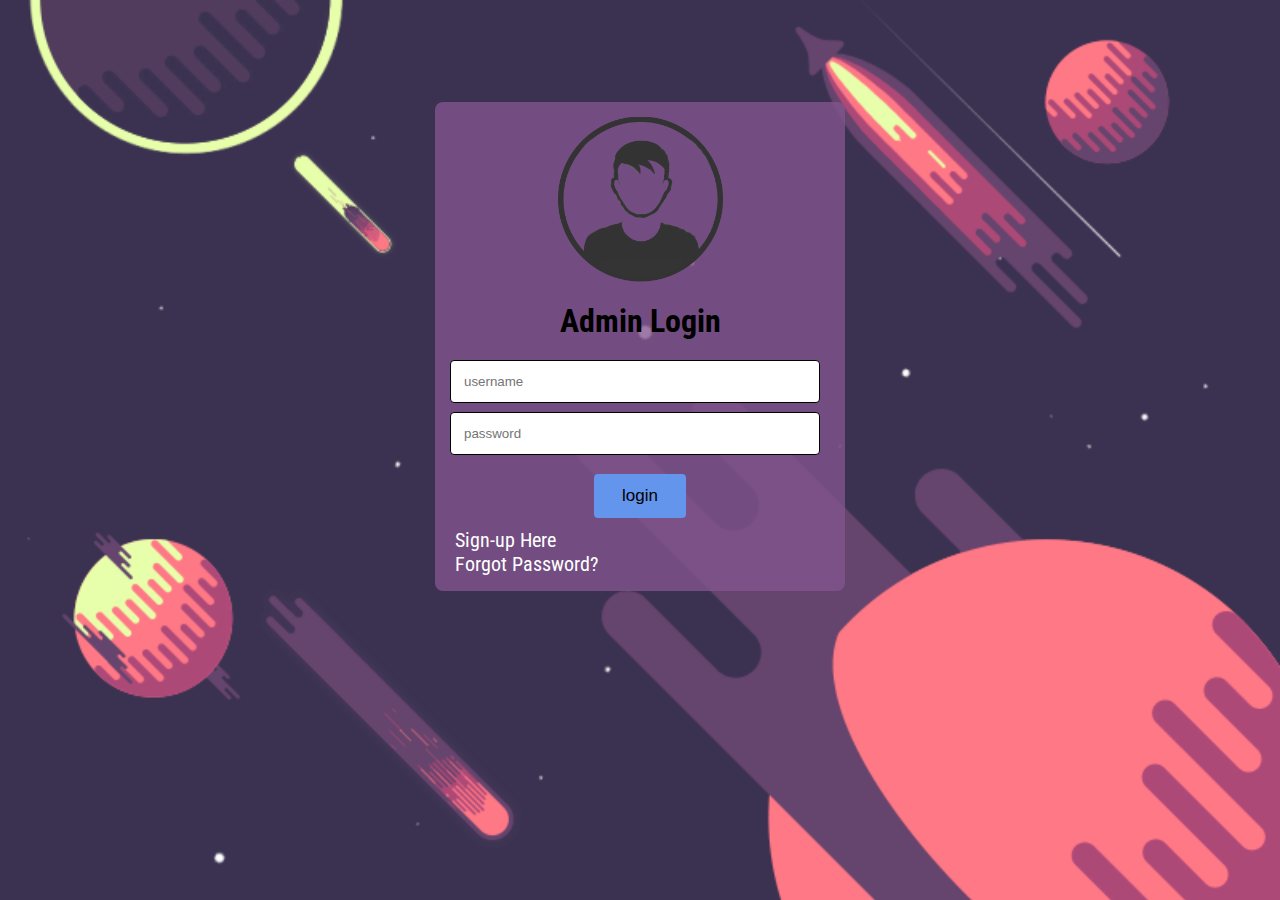
<file: index.html>
<!DOCTYPE html>
<html>
<head>
	<meta charset="utf-8">
	<title>login form</title>
	<!--Theme css file -->
	<link rel="stylesheet" type="text/css" href="css/style.css">
	<!--Google fonts -->
	<link href="https://fonts.googleapis.com/css?family=Roboto+Condensed:300,400,700" rel="stylesheet">
</head>
<body>

	
	<div class="container">
		<div class="login-section">
			<img src="images/log.png">
			<h3>Admin Login</h3>
			<form>
				<input type="text" name="user" placeholder="username" autocomplete="off" class="form-control">

				<input type="password" name="password" placeholder="password" class="form-control">

				<input type="submit" value="login" class="login-btn">
			</form>
			<a target="_blank" href="signup.html">Sign-up Here</a><br>
			<a target="_blank" href="forget-pass.html">Forgot Password?</a>
		</div>

	</div>

</body>
</html>
</file>
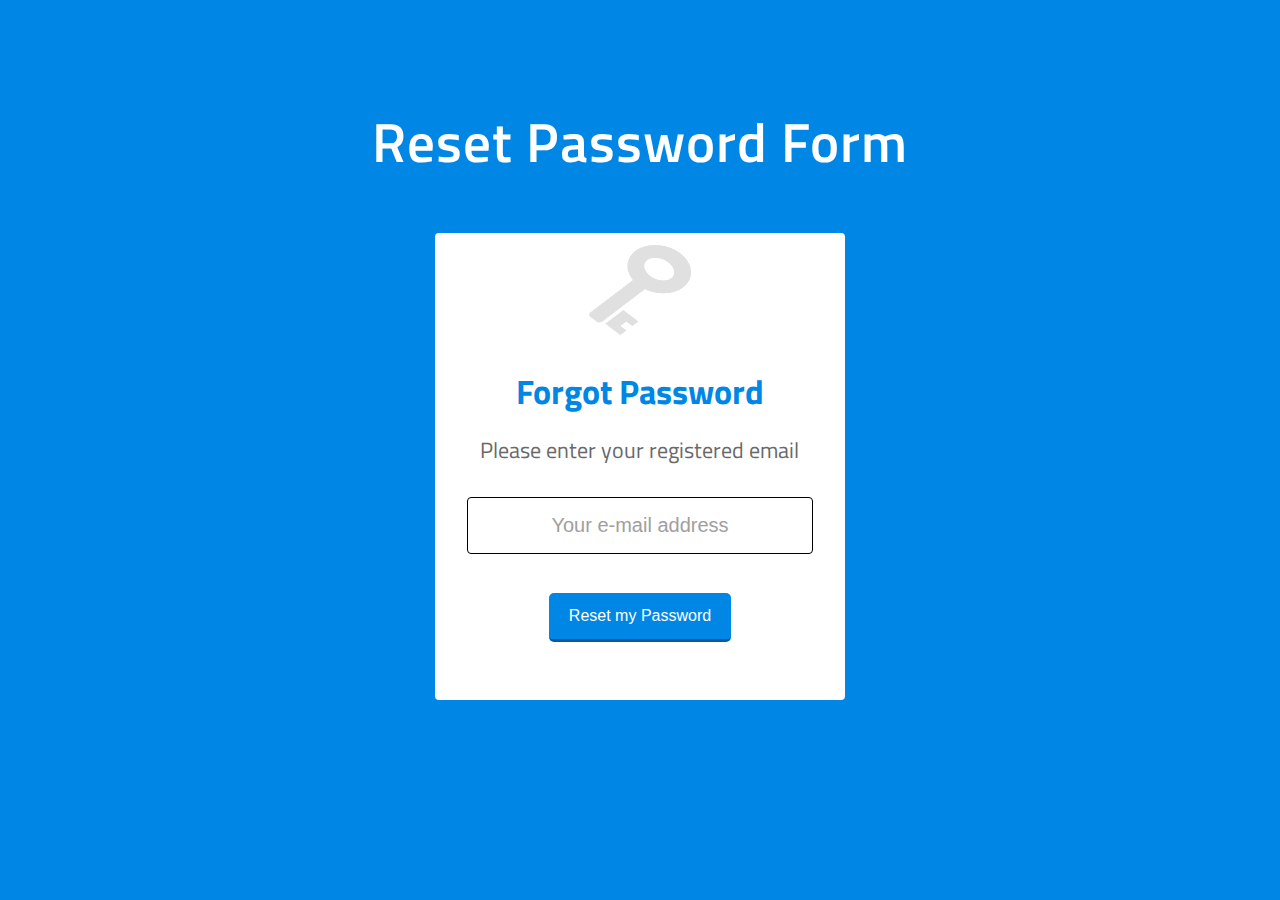
<file: forget-pass.html>
<!DOCTYPE html>
<html>
<head>
	<meta charset="utf-8">
	<title>Forgot-password</title>
	<!-- CSS link here -->
	<link rel="stylesheet" type="text/css" href="css/forget-pass.css">
	<!-- Google fonts here -->
	<link href="https://fonts.googleapis.com/css?family=Titillium+Web:300,400,600,700" rel="stylesheet">
</head>
<body>

	<div class="container">
		<h1>Reset Password Form</h1>

		<div class="form-section">
						
			<img src="images/key.png" class="img-sec">
			
			<!-- midd-text -->
			<div class="midd-text">
				<h3>Forgot Password</h3>
				<p>Please enter your registered email</p>
			</div>

			<!-- form-area -->
			<form>
				<input type="email" name="mail" autocomplete="off" placeholder="Your e-mail address" class="e-control"><br>

				<input type="submit" value="Reset my Password" class="b-control">
			</form>
		</div>
	</div>

</body>
</html>
</file>
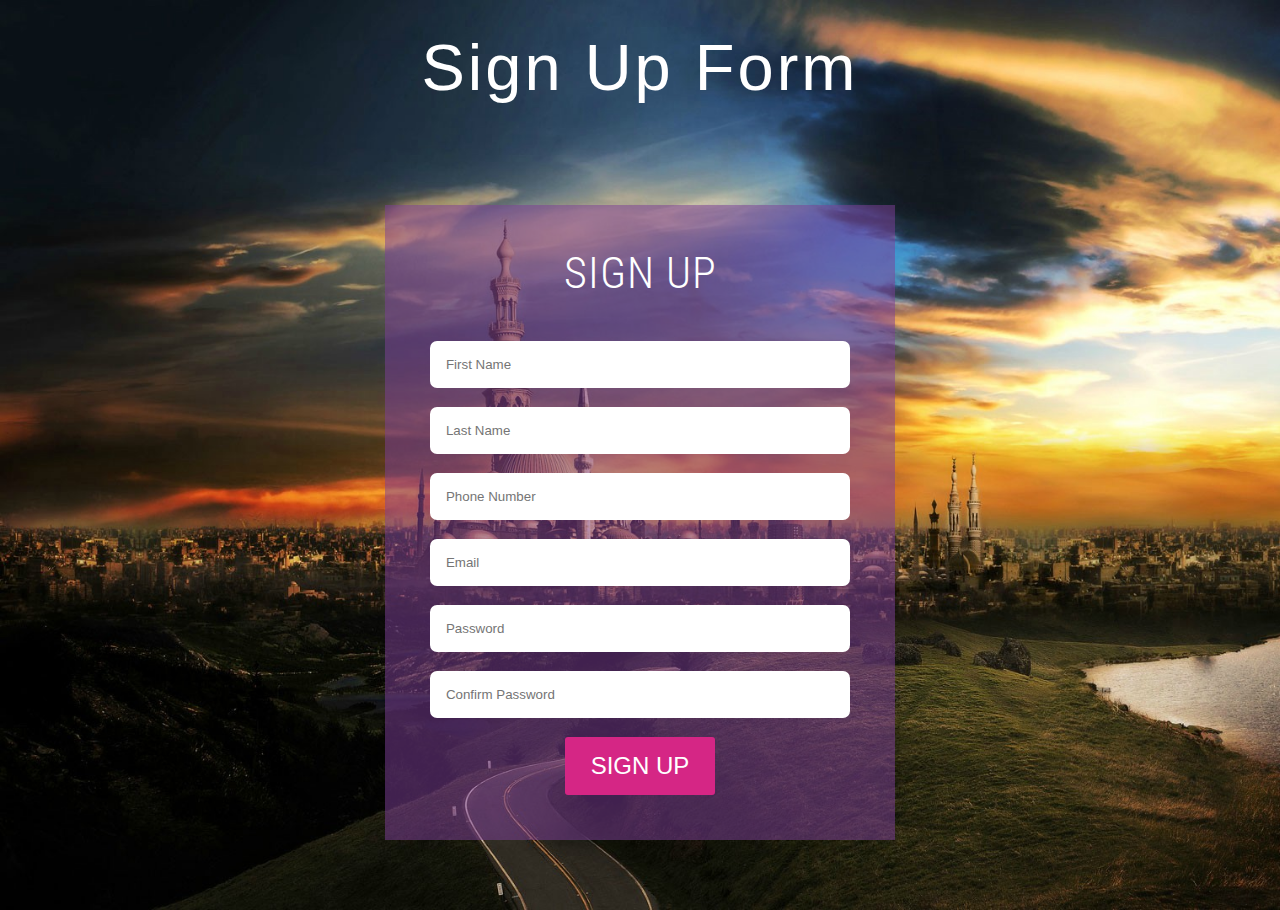
<file: signup.html>
<!DOCTYPE html>
<html>
<head>
	<meta charset="utf-8">
	<title>Sign-up Page</title>
	<!-- Theme CSS here -->
	<link rel="stylesheet" type="text/css" href="css/signup.css">
	<!-- Google fonts here -->
	<link href="https://fonts.googleapis.com/css?family=Roboto+Condensed:300,400,700" rel="stylesheet">
</head>
<body>

	<div class="container">
		<div class="signup-section">

			<h1>Sign Up Form</h1>

			<form class="fo-cust">
				<h2>SIGN UP</h2>

				<input type="text" name="fname" placeholder="First Name" class="form-control"><br>

				<input type="text" name="lname" placeholder="Last Name" class="form-control"><br>

				<input type="text" name="phone" placeholder="Phone Number" autocomplete="off" class="form-control"><br>

				<input type="email" name="mail" placeholder="Email" autocomplete="off" class="form-control"><br>

				<input type="password" name="password" placeholder="Password" class="form-control"><br>

				<input type="password" name="password" placeholder="Confirm Password" class="form-control"><br>

				<input type="submit" value="SIGN UP" class="form-btn">

			</form>
		</div>
	</div>

</body>
</html>
</file>
<file: css/style.css>
*{
	margin: 0;
	padding: 0;
}
body{
	font-family: 'Roboto Condensed', sans-serif;
	background: url(../images/cover.gif);
	background-size: cover;
}
.container{
	width: 410px;
	height: 150px;
	margin: 8% auto;
}

/*login-section starts*/
.login-section{
	background-color: #83558ec7;
	padding: 15px;
	border-radius: 8px;
}

/*img*/
.login-section img{
	width: 165px;
	height: 165px;
	display: block;
	margin: 0 auto;
}

/*h3*/
.login-section h3{
	text-align: center;
	font-size: 32px;
	padding: 20px 0;
	
}

/*input field*/
.form-control{
	width: 90%;
    padding: 13px;
    border: 1px solid black;
    border-radius: 4px;
    margin-bottom: 9px;
}

/*login-btn starts*/
.login-btn{
	padding: 12px 28px;
    font-size: 17px;
    background-color: #6495ed;
    border: 1px;
    border-radius: 4px;
    display: block;
    margin: 10px auto;
    transition: .7s;
}

/*login-btn hover*/
.login-btn:hover{
	cursor: pointer;
	color: white;
    background-color: darkviolet;
    box-shadow: 4px 4px 8px #fff;

}

/*ancor tag starts*/
.login-section a{
	text-decoration: none;
	font-size: 20px;
	padding-top: 14px;
	color: #fff;
	padding: 5px;
	transition: .4s;
}
.login-section a:hover{
	color: #333333;
	font-size: 32px;
}
</file>
<file: css/forget-pass.css>
*{
	margin: 0;
	padding: 0;
}
body{
	background-color: #0086E5;
	font-family: 'Titillium Web', sans-serif;
}

/*container starts here*/
.container{
	width: 1140px;
	margin: 0 auto;
}
h1{
	margin-top: 100px;
	text-align: center;
	color: #fff;
	font-size: 55px;
	font-weight: 600;
	letter-spacing: 1px;
}

/*form-section starts*/
.form-section{
	width: 36%;
	background-color: #fff;
	display: block;
	margin: 50px auto;
	padding-bottom: 60px;
	border-radius: 4px;
}

.img-sec{
	width: 50%;
}
.form-section img{
	width: 102px;
	height: 90px;
	display: block;
	margin: 0 auto;
	padding-top: 12px;

}

/*midd-text starts here*/
.midd-text{
	width: 100%;
	margin: 30px 0;
}
.midd-text h3{
	text-align: center;
	font-size: 34px;
	color: #0086E5
}
.midd-text p{
	text-align: center;
	margin-top: 16px;
	font-size: 22px;
	color: #696969;
}

/*e-control starts here*/
.e-control{
	width: 76%;
    margin: 0 auto;
    display: block;
    padding: 16px;
    border-radius: 4px;
    border: 1px solid black;
    margin-bottom: 17px;
}
input[type="email"]{
	text-align: center;
	font-size: 20px;
}
::placeholder{
	color: #a29e9e;
}

.b-control{
	padding: 14px 20px;
    margin: -2px auto;
    display: block;
    font-size: 16px;
    border: none;
    background-color: #0086E5;
    border-radius: 5px;
    border-bottom: 3px solid #045B99;
    color: #fff;
    transition: .6s;
}

.b-control:hover{
	cursor: pointer;
	background-color: #FF9800;
	color: black;
}
</file>
<file: css/signup.css>
*{
	margin: 0;
	padding: 0;
}
body{
	background: url(../images/cover2.jpg);
	background-size: cover;
	font-family: 'Roboto Condensed', sans-serif;
}

/*continer starts*/
.container{
	width: 1140px;
	margin: 0 auto;
}

/*signup-section starts*/
.signup-section{
	width: 80%;
	margin: 0 auto;
	margin-bottom: 70px;

}
.signup-section h1{
	text-align: center;
	color: #fff;
	font-family: 'Fira Sans', sans-serif;
	font-weight: 300;
	letter-spacing: 3px;
	margin-top: 30px;
	font-size: 65px;

}

/*fo-cust starts here*/
.fo-cust{
	width: 56%;
	background-color: #7d3f9885;
	margin: 0 auto;
	margin-top: 100px;
	padding-bottom: 25px;
}
.fo-cust h2{
	font-size: 44px;
	padding: 42px;
	color: #fff;
	text-align: center;
	font-weight: 300;
	letter-spacing: 1px;
}

/*form-control start*/
.form-control{
	width: 76%;
    padding: 16px;
    margin: 0 auto;
    display: block;
    border: none;
    border-radius: 7px;
}

/*form-btn starts*/
.form-btn{

	font-size: 24px;
    color: #fff;
    background-color: #D52685;
    padding: 15px 26px;
    display: block;
    margin: 0 auto;
    transition: .6s;
    border: none;
    border-radius: 3px;
    margin-bottom: 20px;
}

.form-btn:hover{
	cursor: pointer;
	background-color: #D9EDF7;
	color: black;
}
</file>
